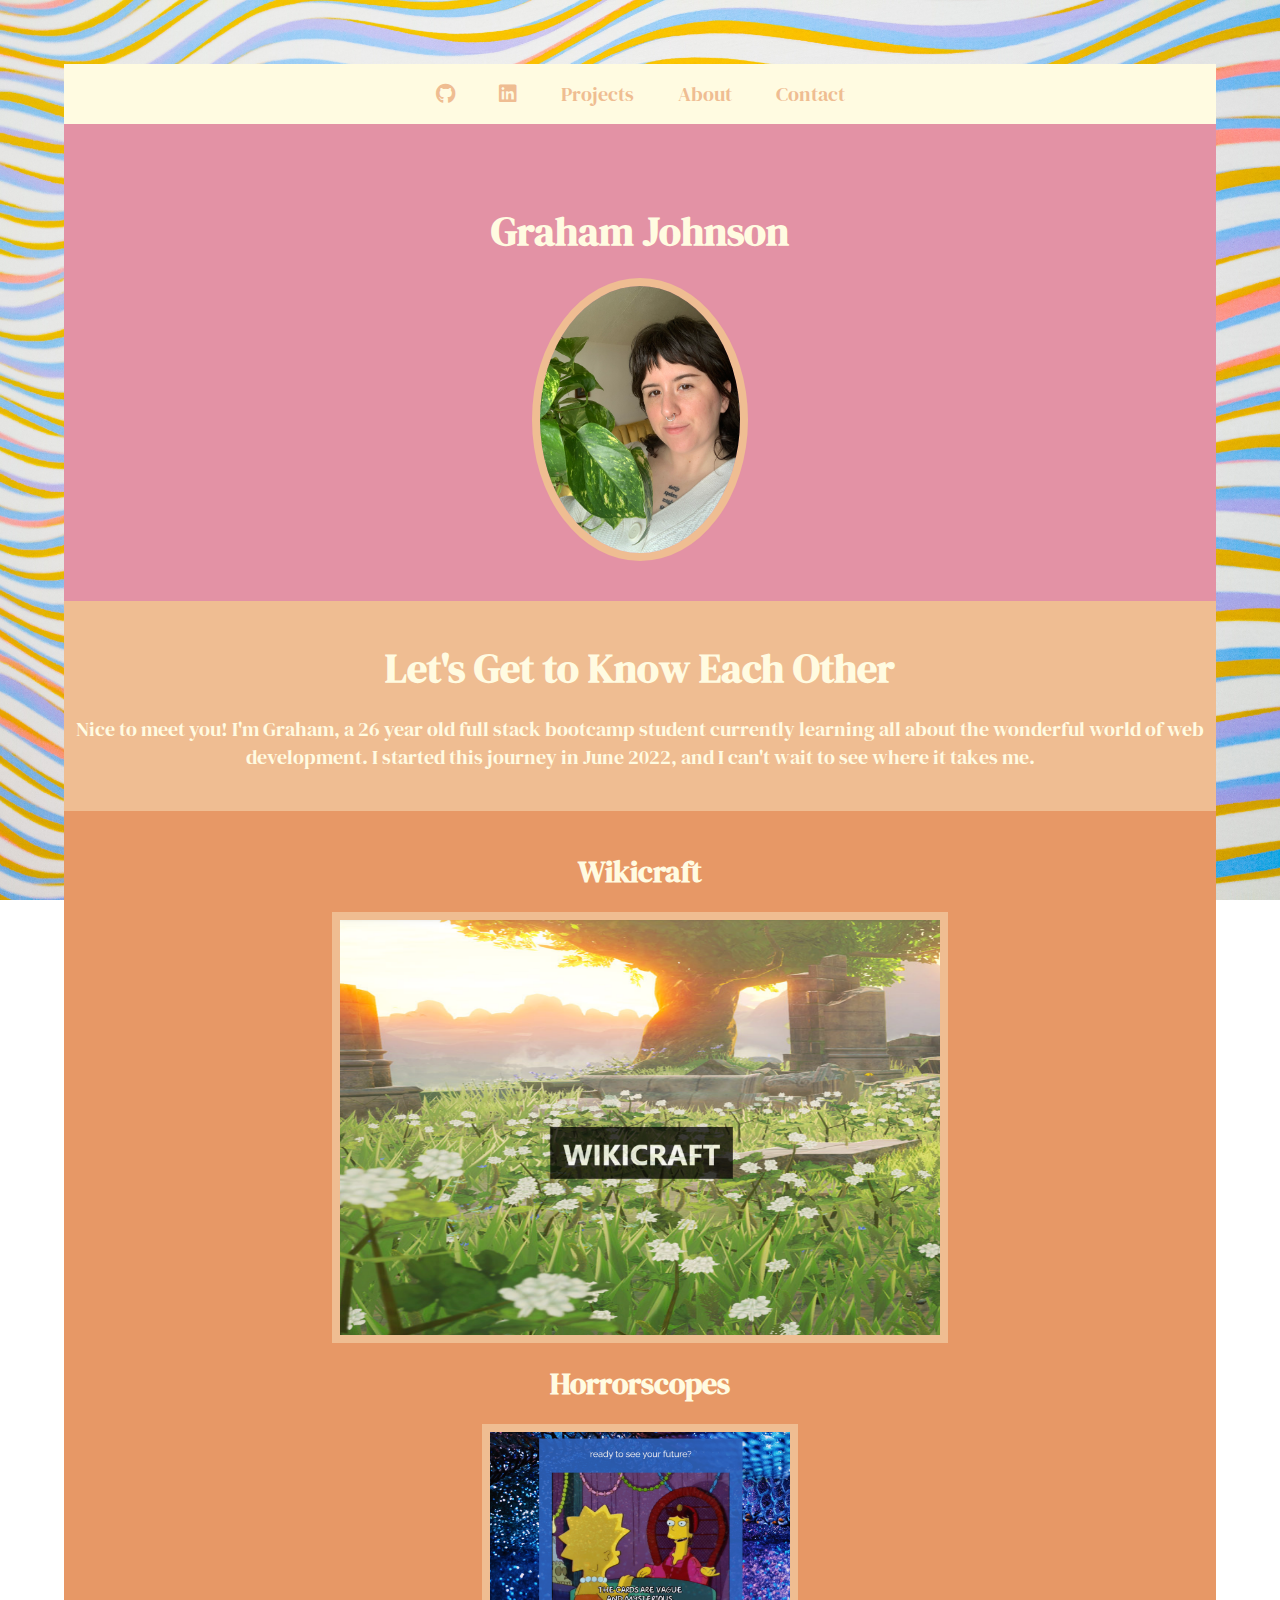
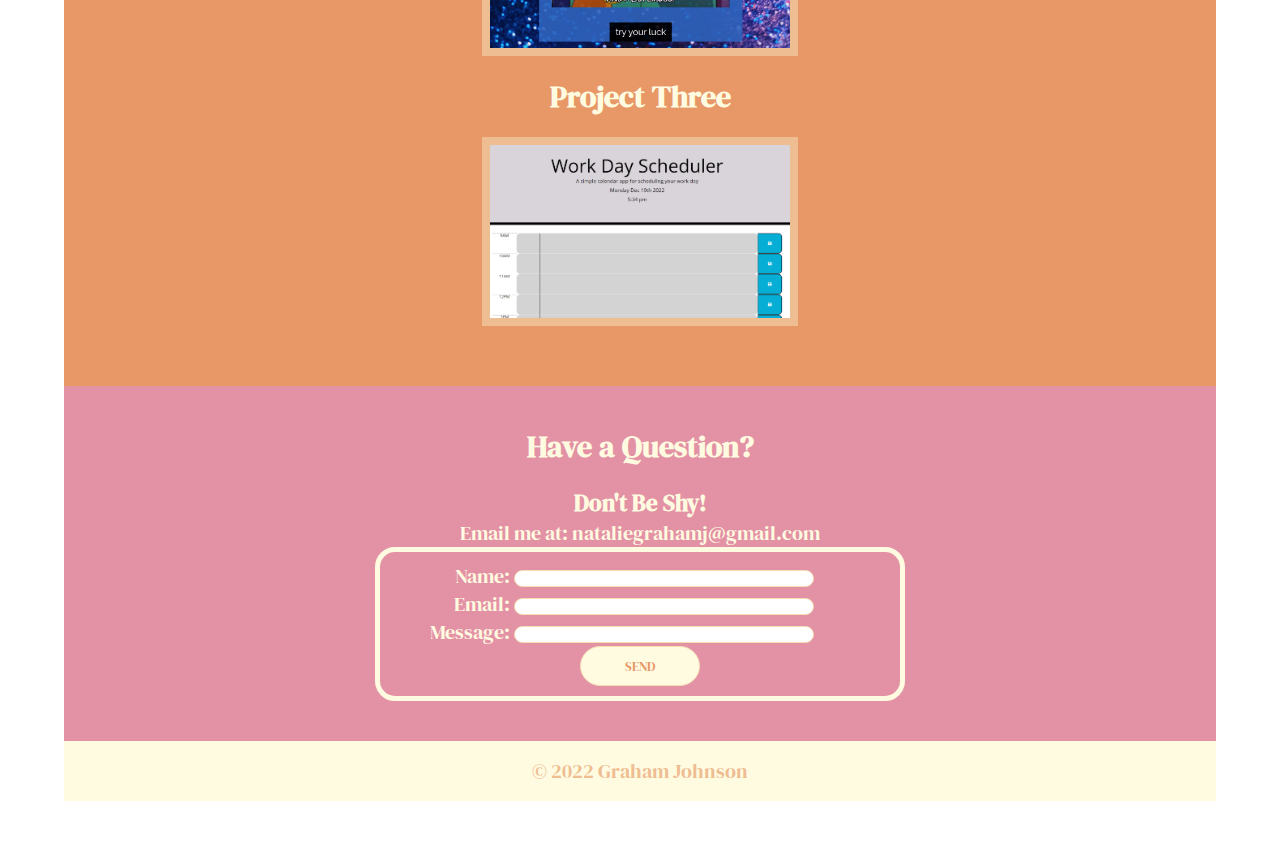
<file: index.html>
<!DOCTYPE html>
<html lang="en-US">

<head>
    <meta charset="UTF-8">
    <meta name="viewport" content="width=device-width, initial-scale=1.0">

    <link rel="stylesheet" href="https://cdnjs.cloudflare.com/ajax/libs/font-awesome/5.11.2/css/all.min.css">
    <!--link to external font-->
    <style>
        @import url('https://fonts.googleapis.com/css2?family=DM+Serif+Display&display=swap');
    </style>
    <link rel="stylesheet" type="text/css" href="style.css">
    <title>Graham Johnson Portfolio</title>
</head>

<body>
    <header>
        <nav class="text-center">
            <ul>
                <li> <a href="https://github.com/graham1996" target="_blank"><i class="fab fa-github"></i></a></li>
                <li> <a href="https://www.linkedin.com/in/graham-johnson-035a6823a" target="_blank"><i class="fab fa-linkedin"></i></a></li>
                <li> <a href="#projects">Projects</a></li>
                <li> <a href="#about">About</a></li>
                <li> <a href="#contact">Contact</a></li>
            </ul>
        </nav>
    </header>

    <main>
        <h1 class="text-center">Graham Johnson</h1>
        <figure>
            <img src="./assets/images/IMG_6750.jpg" alt="Photo of Graham" class="photo">
        </figure>

        <section id="about">
            <h1 class="text-center">Let's Get to Know Each Other</h1>
            <figcaption class="text-center">Nice to meet you! I'm Graham, a 26 year old full stack bootcamp student
                currently learning all about the wonderful world of web development. I started this journey in June
                2022, and I can't wait to see where it takes me.</figcaption>
        </section>

        <section id="projects">
            <h2 class="text-center">Wikicraft</h2>
            <a 
                href="https://game-recipes.herokuapp.com/" target="_blank">
                <img src="assets/images/wikicraft.png"
                    alt="wikicraft landing page" class="wikicraft"></a>
           <div class="wrap">
                <h2 class="text-center">Horrorscopes</h2>
                <a 
                    href="https://graham1996.github.io/Horror-Scopes/" target="_blank">
                    <img src="assets/images/horrorscope.png"
                        alt="blank placeholder image containing text that read 300 x 200" class="horror"></a>
                <h2 class="text-center">Project Three</h2>
                <a 
                    href="https://graham1996.github.io/workday-scheduler/" target="_blank">
                    <img src="assets/images/workday.png"
                        alt="blank placeholder image containing text that read 300 x 200" class="workday"></a>
        </section>

        <section id="contact">
            <h2 class="text-center">Have a Question?</h2>
            <h3 class="text-center">Don't Be Shy!</h3>
            <p class="text-center">Email me at: nataliegrahamj@gmail.com</p>
            <form>
                <ul>
                    <li>
                        <label class="text-right" for="name">Name:</label>
                        <input type="text" id="name" name="user-name">
                    </li>
                    <li>
                        <label class="text-right" for="email">Email:</label>
                        <input type="text" id="email" name="user-email">
                    </li>
                    <li>
                        <label class="text-right" for="message">Message:</label>
                        <input type="text" id="message" name="user-message">
                    </li>
                </ul>
                <div class="text-center">
                    <button type="submit">SEND</button>
                </div>
            </form>
        </section>
    </main>

    <footer class="text-center">
        © 2022 Graham Johnson
    </footer>

</body>

</html>
</file>
<file: style.css>
/* Universal Selector */
* {
  margin:0;
  padding:0;  
}

html {
    background: url(assets/images/pexels-dom-j-310452.jpg) no-repeat center fixed;
    background-size: cover;
}

/* Element Selectors */


body {
  position: relative;
  font-family: 'DM Serif Display', sans-serif;
  font-size: 20px;
  background-color: rgb(227, 146, 165);
  color: #FFFBE1;
  margin: 5%;
}

h1,
h2 {
  margin: 20px;
  font-family: 'DM Serif Display', sans-serif;
}

main {
  padding: 60px 0;
  font-family: 'DM Serif Display', sans-serif;
}

li {
  display: inline;
  padding: 0px 20px;
  text-decoration: none;
}

a {
  text-decoration: none;
  color: #EFBD92;
}

header {
    height: 60px;
    width: 100%;
    line-height: 60px;
    background-color: #FFFBE1;
    position: static;

}

footer {
  height: 60px;
  width: 100%;
  line-height: 60px;
  background-color: #FFFBE1;
}


.photo {
  width:200px; 
  display: block;  
  border-radius:50%; 
  margin-left: auto;
  margin-right: auto; 
}


footer {
  position: absolute;
  margin-top: 0;
  bottom: 0;
  /*border-bottom: 10px solid #4F4846;*/
  color: #EFBD92;    
}

figure {
  margin-bottom: 40px;
}

img {
  display: block;
  margin: 20px auto;
  border: 8px solid #EFBD92;
  
}


#about {
    margin-bottom: 0;
    padding: 20px 10px 40px 10px;
    background-color: #EFBD92;

}

#projects {
    margin-bottom: 0;
    padding: 20px 10px 40px 10px;
    background-color: #E79866;
}

#contact {
  margin-bottom: 0;
  padding: 20px 10px 40px 10px;
  /*border-top: 3px solid white;*/
  background-color:  #E392A5;
}


form {
  /* Center the form on the page */
  margin: 0 auto;
  width: 500px;
  padding: 10px;
  border: 5px solid #FFFBE1;
  border-radius: 20px;
  
}

label {
  display: inline-block;
  width: 100px;
}
  
input, 
textarea {
  box-sizing: border-box;
  width: 300px;
  border: 1px solid wheat;
  border-radius: 25px;
  border-top-right-radius: 25px;
  border-bottom-right-radius: 25px;
  border-bottom-left-radius: 25px;
  
}

textarea {
  vertical-align: top;
  height: 60px;
}
  
button {
  height: 40px;
  width: 120px;
  background-color: #FFFBE1;
  color: #E79866;
  font-family: 'DM Serif Display', Georgia, 'Times New Roman', Times, serif;
  border: 1px solid wheat;
  border-radius: 25px;
  border-top-right-radius: 25px;
  border-bottom-right-radius: 25px;
  border-bottom-left-radius: 25px;

}

 
/* Class Selectors */
.text-center {
  text-align: center;
}
footer {
  /*border-top: 3px solid white;*/
}

.text-right {
  text-align: right;
  font-family:'DM Serif Display', Georgia, 'Times New Roman', Times, serif;
}

.wikicraft {
  max-width: 600px;
}

.horror {
  max-width: 300px;
}

.workday {
  max-width: 300px;
}
</file>
